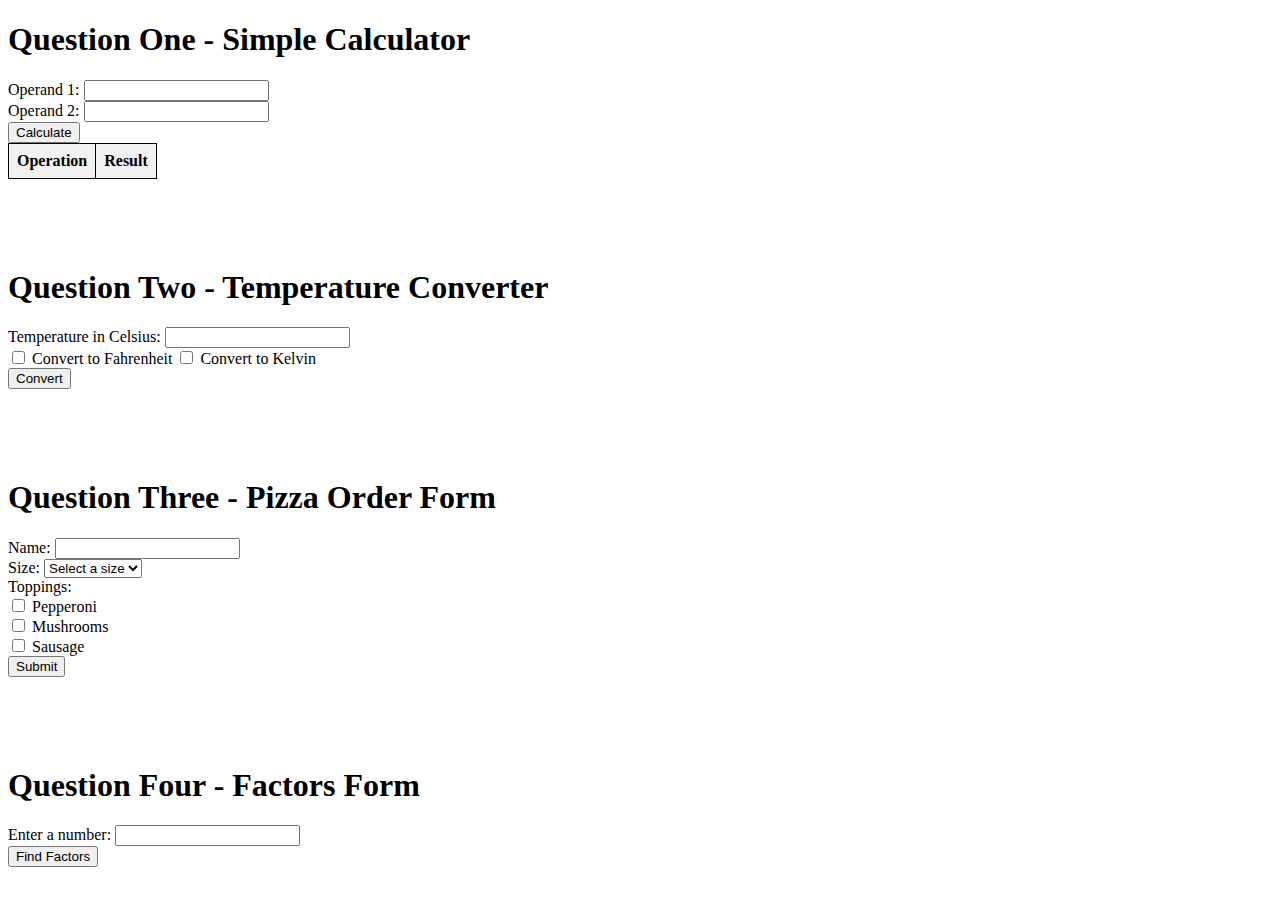
<file: Sheet 1/index.html>
<!DOCTYPE html>
<html lang="en">
<head>
  <meta charset="UTF-8">
  <meta name="viewport" content="width=device-width, initial-scale=1.0">
  <title>Sheet Juan</title>
  <link rel="stylesheet" href="stylesheet.css">
</head>
<body>
  <div class="Q1">
    <h1>Question One - Simple Calculator</h1>
    <label for="operand1">Operand 1:</label>
    <input type="number" id="operand1" required>
    <br>
    <label for="operand2">Operand 2:</label>
    <input type="number" id="operand2" required>
    <span id="error" style="color: red;"></span>
    <br>
    <button onclick="calculate()">Calculate</button>
    <table id="results">
      <tr>
        <th>Operation</th>
        <th>Result</th>
      </tr>
    </table>
  </div>
  <div class="Q2">
    <h1>Question Two - Temperature Converter</h1>
    <label for="celsius">Temperature in Celsius:</label>
    <input type="number" id="celsius" required>
    <br>
    <input type="checkbox" id="fahrenheit">
    <label for="fahrenheit">Convert to Fahrenheit</label>
    <input type="checkbox" id="kelvin">
    <label for="kelvin">Convert to Kelvin</label>
    <br>
    <button id="convertBtn">Convert</button>
    <p id="fResult"></p>
    <p id="kResult"></p>
  </div>
  <div class="Q3">
    <h1>Question Three - Pizza Order Form</h1>
    <form id="pizza-form">
      <label for="name">Name:</label>
      <input type="text" id="name" required>
      <br>
      <span class="error" id="name-error"></span>
      <label for="size">Size:</label>
      <select id="size" required>
        <option value="">Select a size</option>
        <option value="small">Small</option>
        <option value="medium">Medium</option>
        <option value="large">Large</option>
      </select>
      <br>
      <span class="error" id="size-error"></span>
      <label for="toppings">Toppings:</label>
      <br>
      <input type="checkbox" id="pepperoni" value="pepperoni">
      <label for="pepperoni">Pepperoni</label>
      <br>
      <input type="checkbox" id="mushrooms" value="mushrooms">
      <label for="mushrooms">Mushrooms</label>
      <br>
      <input type="checkbox" id="sausage" value="sausage">
      <label for="sausage">Sausage</label><br>
      <button type="submit">Submit</button>
    </form>
  </div>
  <div class="Q4">
    <h1>Question Four - Factors Form</h1>
    <form id="factors-form">
      <label for="number">Enter a number:</label>
      <input type="number" id="number" required>
      <br>
      <button type="submit">Find Factors</button>
    </form>
  </div>
  <scripts src="scripts.js"/>
</body>
</html>
</file>
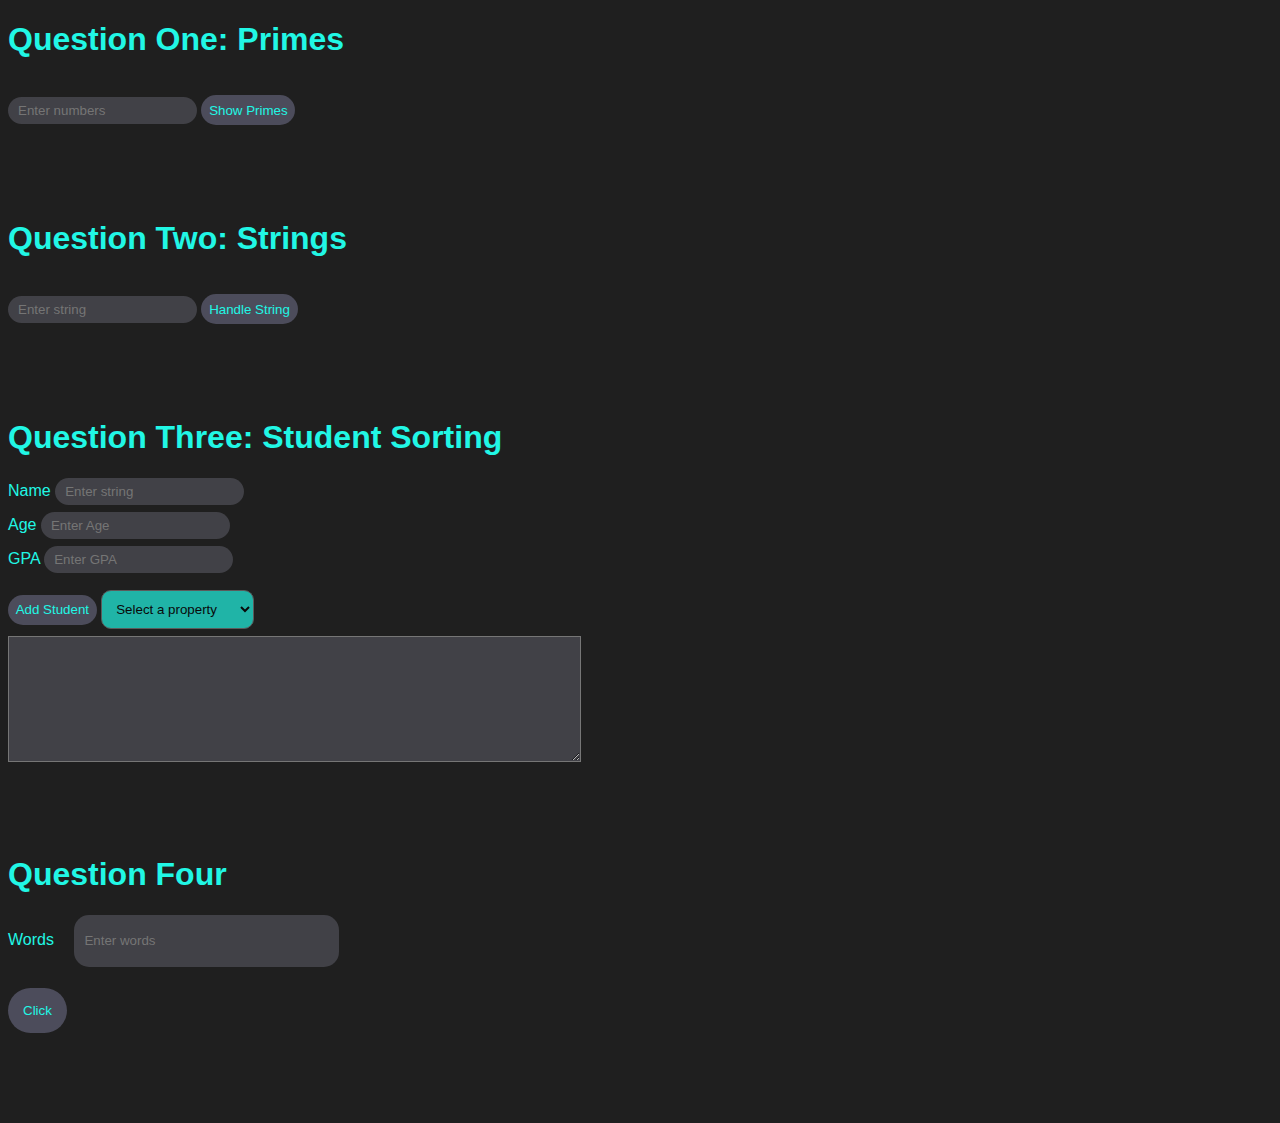
<file: Sheet 2/index.html>
<!DOCTYPE html>
<html lang="en">
<head>
  <meta charset="UTF-8">
  <meta name="viewport" content="width=device-width, initial-scale=1.0">
  <title>Document</title>
  <link rel="stylesheet" href="stylesheet.css">
</head>
<body>
  <div class="Q1">
    <h1>Question One: Primes</h1>
    <input type="text" id="numbers" placeholder="Enter numbers">
    <button onclick="findPrimes()">Show Primes</button>
    <br>
    <p id="result"></p>
  </div>
  <div class="Q2">
    <h1>Question Two: Strings</h1>

    <input type="text" id="string" placeholder="Enter string">
    <button onclick="handleString()">Handle String</button>
    <p id="strRes"></p>
  </div>
  <div class="Q3">
    <h1>Question Three: Student Sorting</h1>
    <label for="name">Name</label>
    <input type="text" id="name" placeholder="Enter string" required><br>
    <label for="age">Age</label>
    <input type="number" id="age" placeholder="Enter Age" required><br>
    <label for="gpa">GPA</label>
    <input type="number" id="gpa" placeholder="Enter GPA" required><br>
    <button onclick="addStudent()">Add Student</button>
    <select id="sort" required>
      <option value="">Select a property</option>
      <option value="gpaDSC">GPA (Descending)</option>
      <option value="nameASC">Name(Ascending)</option>
    </select><br>
    <textarea id="resTA" rows="8" cols="69"></textarea>
  </div>
  <div class="Q4">
    <h1>Question Four</h1>
    <label for="words">Words</label>
    <input type="text" id="words" placeholder="Enter words" required><br>
    <button onclick="qFourArr()">Click</button>
    <p id="qFourRes"></p>
  </div>
  <script src="scripts.js"></script>
</body>
</html>
</file>
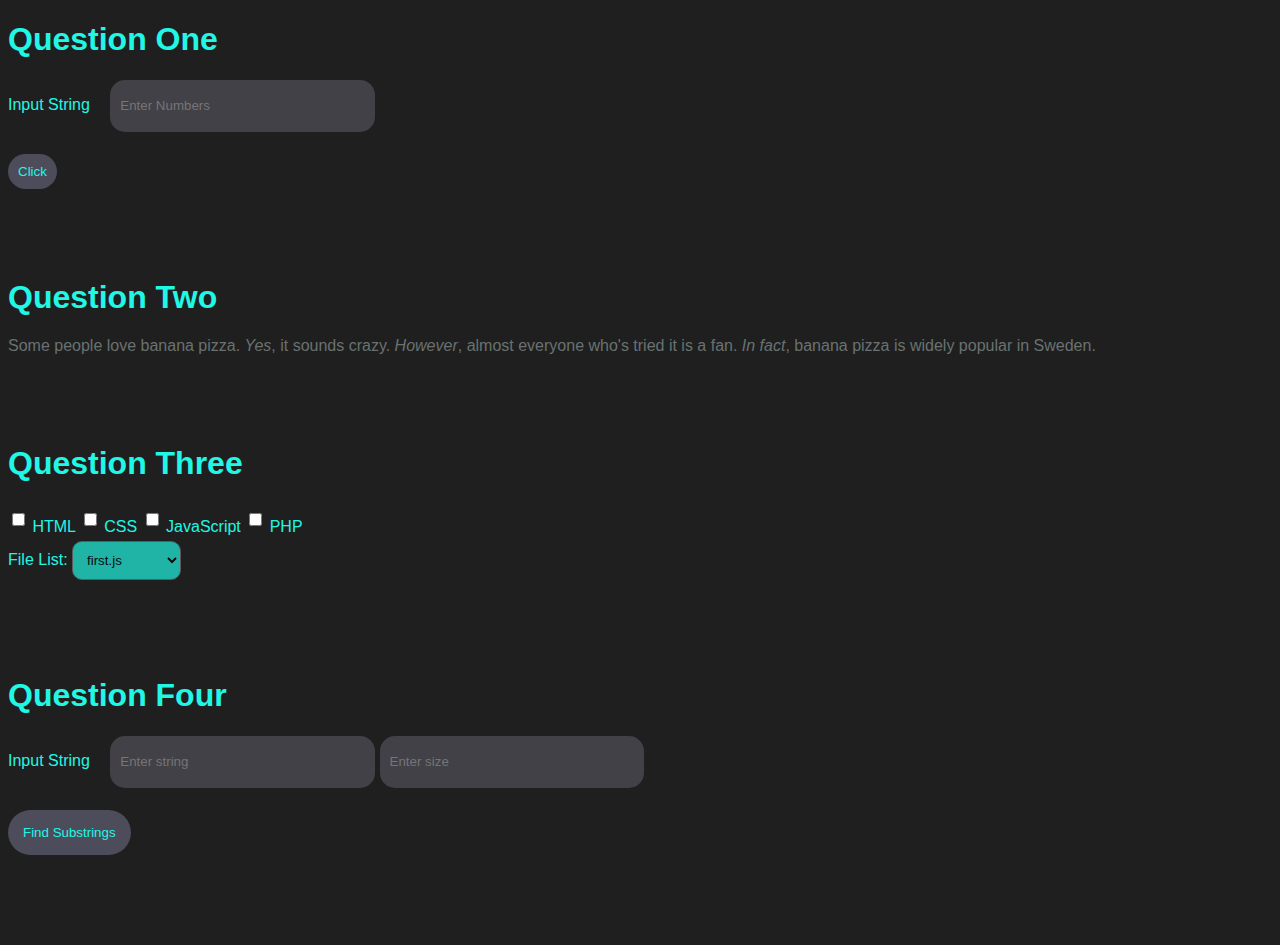
<file: Sheet 3/index.html>
<!DOCTYPE html>
<html lang="en">
<head>
  <meta charset="UTF-8">
  <meta name="viewport" content="width=device-width, initial-scale=1.0">
  <title>Sheet Three</title>
  <link rel="stylesheet" href="./stylesheet.css">
</head>
<body>

  <div class="Q1">
    <h1>Question One</h1>
    <label for="q1Input">Input String</label>
    <input type="text" id="q1Input" placeholder="Enter Numbers"><br>
    <button onclick="removeRepetitions()">Click</button>
    <p id="q1Res"></p>
  </div>

  <div class="Q2">
  <h1>Question Two</h1>
  <p id="testP">Some people love banana pizza. <em>Yes</em>, it sounds crazy. <em>However</em>, almost everyone who's tried it is a fan. <em>In fact</em>, banana pizza is widely popular in Sweden.</p>
  </div>

  <div class="Q3">
    <h1>Question Three</h1>
    <label>
      <input type="checkbox" id="htmlCB"> HTML
    </label>

    <label>
      <input type="checkbox" id="cssCB"> CSS
    </label>

    <label>
      <input type="checkbox" id="jsCB"> JavaScript
    </label>

    <label>
      <input type="checkbox" id="phpCB"> PHP
    </label>
    <br>
    <label>
      File List:
      <select id="fileList">
        <option value="first.js">first.js</option>
        <option value="second.css">second.css</option>
        <option value="third.html">third.html</option>
        <option value="fourth.php">fourth.php</option>
        <option value="fifth.js">fifth.js</option>
        <option value="sixth.css">sixth.css</option>
      </select>
    </label>
  </div>

  <div class = "Q4">
    <h1>Question Four</h1>
    <label for="subStr">Input String</label>
    <input type="text" id="subStr" placeholder="Enter string"> 
    <input type="number" id="sizeInput" placeholder="Enter size">
    <br>
    <button onclick="genSubString()">Find Substrings</button>
    <p id="qfRes"></p>
  </div>

  <script src="./scripts.js"></script>
</body>
</html>
</file>
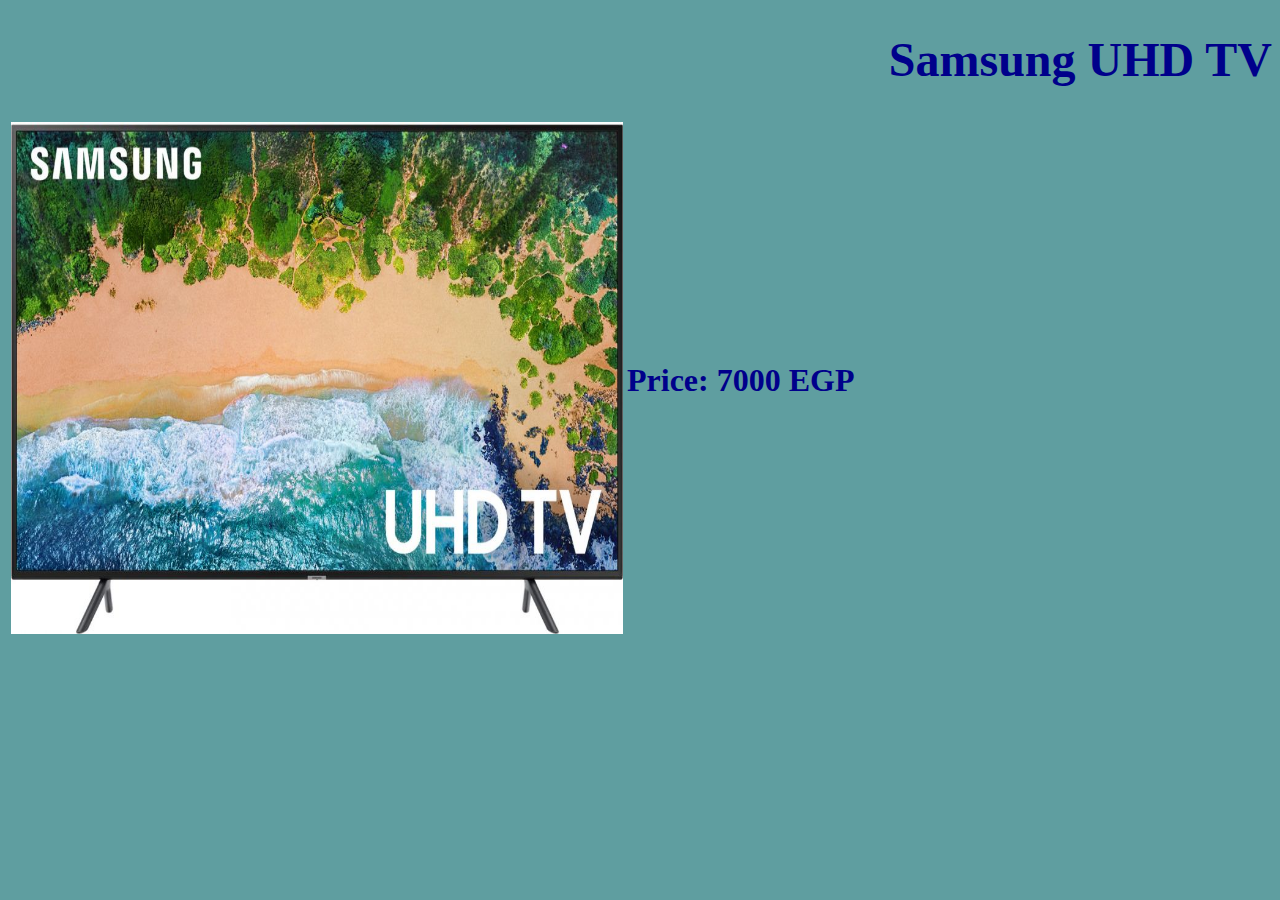
<file: Revision Sheet/TV.html>
<!DOCTYPE html>
    <head>
        <link rel="stylesheet" href="./Stylesheets/tvStyle.css">
    </head>
    <body>
        <span><h1> Samsung UHD TV</h1></span>
        <table> 
            <tr>
                <td id="pic"><img src="./Images/samsung.jpg"></td>
                <td id="price">
                    <h1>Price: 7000 EGP</h1>
                </td>
            </tr>
        </table>
    </body>
</html>
</file>
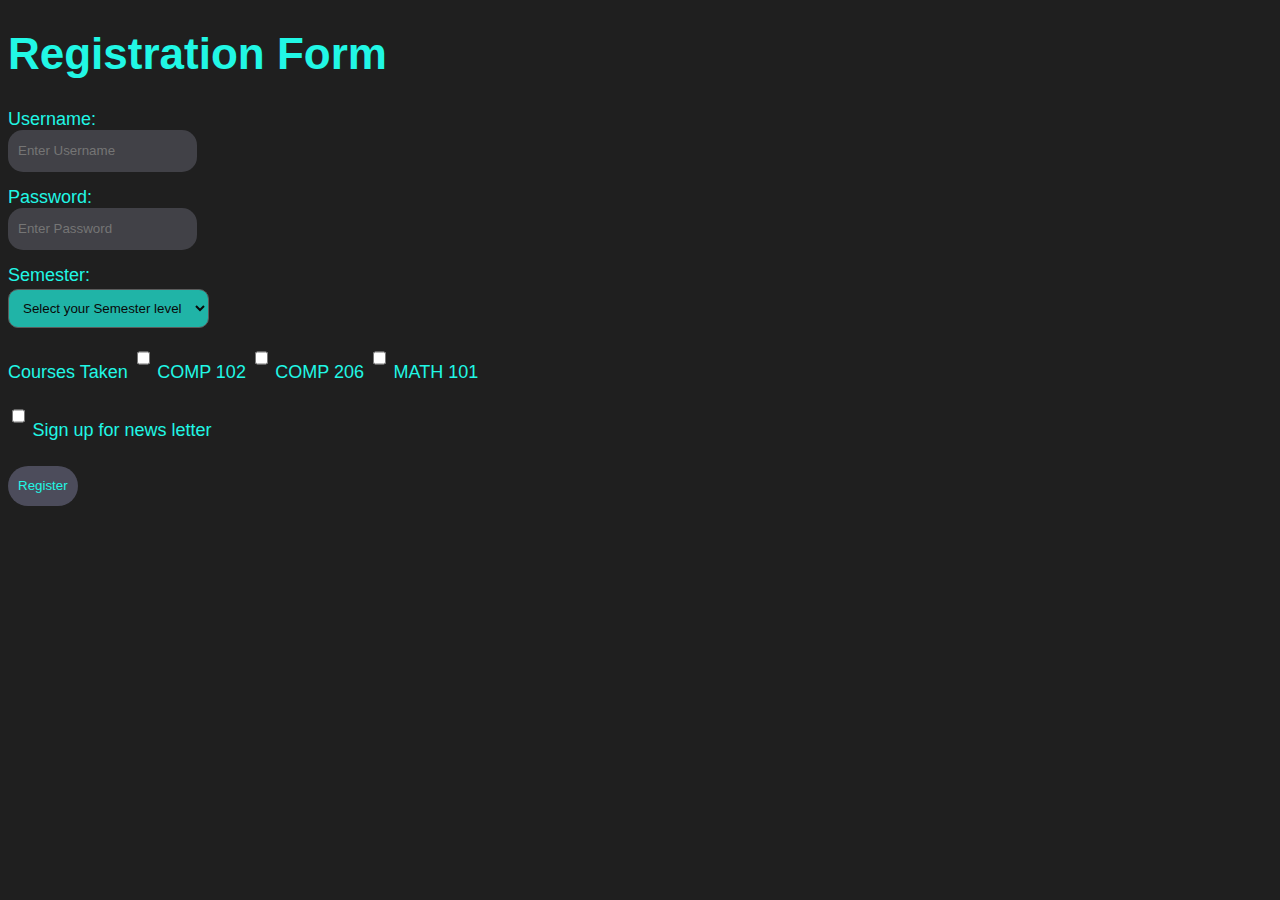
<file: Sheet 4/q1.html>
<!DOCTYPE html>
<html lang="en">
<head>
    <meta charset="UTF-8">
    <meta name="viewport" content="width=device-width, initial-scale=1.0">
    <title>Sheet Four</title>
    <link rel="stylesheet" href="styles.css">
</head>
<body>
    <h1>Registration Form</h1>
    <form>
    <label for="user" id="uLabel">
        Username:
    </label>
    <br>
    <input id="user" placeholder="Enter Username" type="text">
    <br>
    <label for="pass" id="pLabel">
        Password:
    </label>
    <br>
    <input id="pass" placeholder="Enter Password" type="password">
    <br>
    <label>
        Semester:
    </label>
    <br>
    <select id="sel">
        <option selected hidden>Select your Semester level</option>
        <option>Semester one</option>
        <option>Semester two</option>
    </select>
    <br>
    <label>
        Courses Taken
    </label>
    <input type="checkbox" id="c102" value="COMP102">
    <label for="c102">
        COMP 102
    </label>
    <input type="checkbox" id="c206" value="COMP206">
    <label for="c206">
        COMP 206
    </label>
    <input type="checkbox" id="m101" value="MATH101">
    <label for="m101">
        MATH 101
    </label>
    <br>
    <input type="checkbox" id="newsLetter" value="">
    <label for="newsLetter">
        Sign up for news letter
    </label>
    <br>
    <input type="submit" value="Register" id="submit">
    <br>
    </form>
</body>
<script src="script.js"></script>
</html>
</file>
<file: Sheet 1/stylesheet.css>
table {
  border-collapse: collapse;
  width: 10%;
}
th, td {
  border: 1px solid black;
  padding: 8px;
  text-align: center;
}
th {
  background-color: #f2f2f2;
}
.Q2{
  margin-top: 10vh;
}
.Q3{
  margin-top: 10vh;
}
.error {
  color: red;
  font-size: 0.8em;
  display: none;
}

.error.visible {
  display: block;
}

.Q4{
  margin-top: 10vh;
}
.green-bg {
  background-color: lightgreen;
}

.blue-bg {
  background-color: lightblue;
}

.Q4 table {
  border-collapse: collapse;
  width: 50%;
  margin: 0 auto;
}

.Q4 th, td {
  border: 1px solid black;
  padding: 5px;
  text-align: center;
}

.Q4 th {
  background-color: lightblue;
}
</file>
<file: Sheet 2/stylesheet.css>
* {
  font-family: helvetica;
}

input::-webkit-inner-spin-button {
  -webkit-appearance: none;
}

body {
  background-color: rgb(31, 31, 31);
}

h1 {
  color: rgb(33, 247, 229);
}

label {
  margin-bottom: 10px;
  color: rgb(33, 247, 229);
}

input {
  height: 25px;
  padding-left: 10px;
  color: chartreuse;
  background-color: rgb(65, 65, 71);
  border: none;
  border-radius: 15px;
  margin-bottom: 6.9px;
}

select {
  background-color: rgb(33, 247, 229);
  opacity: 69%;
  border-radius: 10px;
  margin-top: 2.9px;
  margin-bottom: 6.9px;
  padding: 10px;
}

button {
  cursor: pointer;
  border: none;
  padding: 7.7px;
  margin-top: 15px;
  border-radius: 25px;
  background-color: rgb(76, 76, 91);
  color: rgb(33, 247, 229);
}

table {
  margin-top: 15px;
  border-collapse: collapse;
  width: 10%;
}

th, td {
  color: rgb(33, 247, 229);
  border: 1px solid black;
  padding: 8px;
  text-align: center;
}

th {
  background-color: #222f31;
}

.Q2 {
  margin-top: 10vh;
}

.Q3 {
  margin-top: 10vh;
}
.Q3 .error {
  color: red;
  font-size: 0.8em;
  display: none;
}
.Q3 .error.visible {
  display: block;
}
.Q3 textarea {
  background-color: rgb(65, 65, 71);
  box-sizing: border-box;
}

.Q4 {
  margin-top: 10vh;
  margin-bottom: 10vh;
}
.Q4 label {
  margin-right: 1rem;
}
.Q4 input {
  width: 20%;
  height: 50px;
}
.Q4 button {
  padding: 15px;
}
.Q4 p {
  color: white;
}/*# sourceMappingURL=stylesheet.css.map */
</file>
<file: Sheet 3/stylesheet.css>
* {
  font-family: helvetica;
}

input::-webkit-inner-spin-button {
  -webkit-appearance: none;
}

body {
  background-color: rgb(31, 31, 31);
}

h1 {
  color: rgb(33, 247, 229);
}

label {
  margin-bottom: 10px;
  color: rgb(33, 247, 229);
}

input {
  height: 25px;
  padding-left: 10px;
  color: chartreuse;
  background-color: rgb(65, 65, 71);
  border: none;
  border-radius: 15px;
  margin-bottom: 6.9px;
}

select {
  background-color: rgb(33, 247, 229);
  opacity: 69%;
  border-radius: 10px;
  margin-top: 2.9px;
  margin-bottom: 6.9px;
  padding: 10px;
}

button {
  cursor: pointer;
  border: none;
  padding: 10px;
  margin-top: 15px;
  border-radius: 25px;
  background-color: rgb(76, 76, 91);
  color: rgb(33, 247, 229);
}

.Q1 input{
  width: 20%;
  height: 50px;
}

.Q1 label{
  margin-right: 1rem;
}

#q1Res{
  color:rgb(105, 114, 113);
}

.Q2 {
  margin-top: 10vh;
}
.Q2 p{
  color:rgb(105, 114, 113);
}

.Q3 {
  margin-top: 10vh;
}


.Q4 {
  margin-top: 10vh;
  margin-bottom: 10vh;
}
.Q4 label {
  margin-right: 1rem;
}
.Q4 input {
  width: 20%;
  height: 50px;
}
.Q4 button {
  padding: 15px;
}
.Q4 p {
  color: rgb(105, 114, 113);
}/*# sourceMappingURL=stylesheet.css.map */
</file>
<file: Revision Sheet/Stylesheets/tvStyle.css>
body{
  background-color: #5F9EA0;
}
span{
  font-size: 24px;
  text-align:right;
}
table{
  width: 100%;
  height: 100px;
}
#price{
  width: 60%;
}
#pic{
  width: 30%;
  height: 50%;
}
img{
  width: 612px;
  height: 512px;
}
h1{
  color:darkblue;
}
</file>
<file: Sheet 4/styles.css>
body {
  font-family: Helvetica;
  background-color: rgb(31, 31, 31);
}

h1 {
  color: rgb(33, 247, 229);
  font-size: 44px;
}

label {
  font-size: 18px;
  color: rgb(33, 247, 229);
}

input {
  height: 40px;
  padding-left: 10px;
  color: chartreuse;
  background-color: rgb(65, 65, 71);
  border: none;
  border-radius: 15px;
  margin-bottom: 15px;
}
#uLabel #pLabel{
  font-size:22px;
  
}
select {
  background-color: rgb(33, 247, 229);
  opacity: 69%;
  border-radius: 10px;
  margin-top: 2.9px;
  margin-bottom: 6.9px;
  padding: 10px;
}

#submit {
  cursor: pointer;
  border: none;
  padding: 10px;
  margin-top: 15px;
  border-radius: 25px;
  background-color: rgb(76, 76, 91);
  color: rgb(33, 247, 229);
}
</file>
